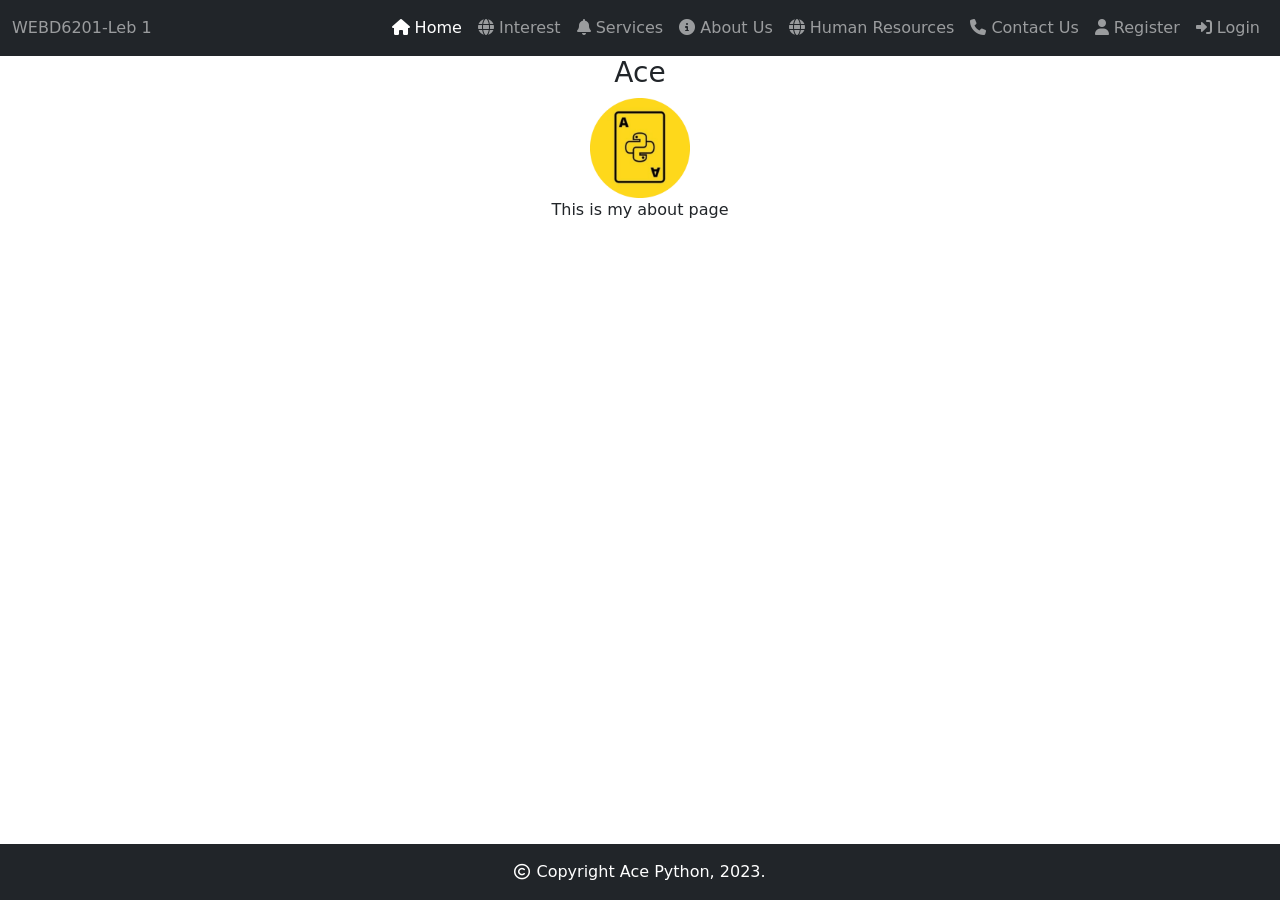
<file: about.html>
<!-- 
Name: Megh Patel
ID: 100802838
Date: 2/5/23
Discription: about page of website
 -->

<!DOCTYPE html>
<html lang="en">

<head>
    <meta charset="UTF-8">
    <meta http-equiv="X-UA-Compatible" content="IE=edge">
    <meta name="viewport" content="width=device-width, initial-scale=1.0">
    <title>Home</title>
    <link rel="stylesheet" href="./style/style.css">
    <link rel="stylesheet" href="./node_modules/bootstrap/dist/css/bootstrap.min.css">
    <link rel="stylesheet" href="./node_modules/@fortawesome/fontawesome-free/css/all.min.css">


    <nav class="navbar navbar-expand-sm bg-dark navbar-dark">
        <div class="container-fluid">
            <span class="navbar-text">WEBD6201-Leb 1</span>
            <ul class="navbar-nav">
                <li class="nav-item">
                    <a class="nav-link active" href="index.html">
                        <i class="fa-solid fa-house"></i>
                        Home
                    </a>
                </li>
                <li class="nav-item">
                    <a   id="productnav" class="nav-link" href="product.html">
                        <i class="fa-solid fa-bars"></i>
                        Products</a>
                </li>
                

                <li class="nav-item">
                    <a class="nav-link" href="services.html">
                        <i class="fa-solid fa-bell"></i>
                        Services</a>
                </li>
                <li class="nav-item">
                    <a class="nav-link" href="#">
                        <i class="fa-solid fa-circle-info"></i>
                        About Us</a>
                </li>
                <li class="nav-item">
                    <a class="nav-link" href="contact.html">
                        <i class="fa-solid fa-phone"></i>
                        Contact Us</a>
                </li>

                <li class="nav-item">
                    <a id="productnav" class="nav-link" href="register.html">
                        <i class="fa-solid fa-user"></i>
                        Register</a>
                </li>
                
                <li class="nav-item">
                    <a id="productnav" class="nav-link" href="login.html">
                        <i class="fa-solid fa-right-to-bracket"></i>
                        Login</a>
                </li>

            </ul>
        </div>
    </nav>

    <div class="about-content">
        <h3>Ace</h3>
        <img src="./images/logo.png" alt="logo" >
        <p> This is my about page </p> 
    </div>

    <script src="./script/app.js"></script>



</head>

<body>

</body>

</html>
</file>
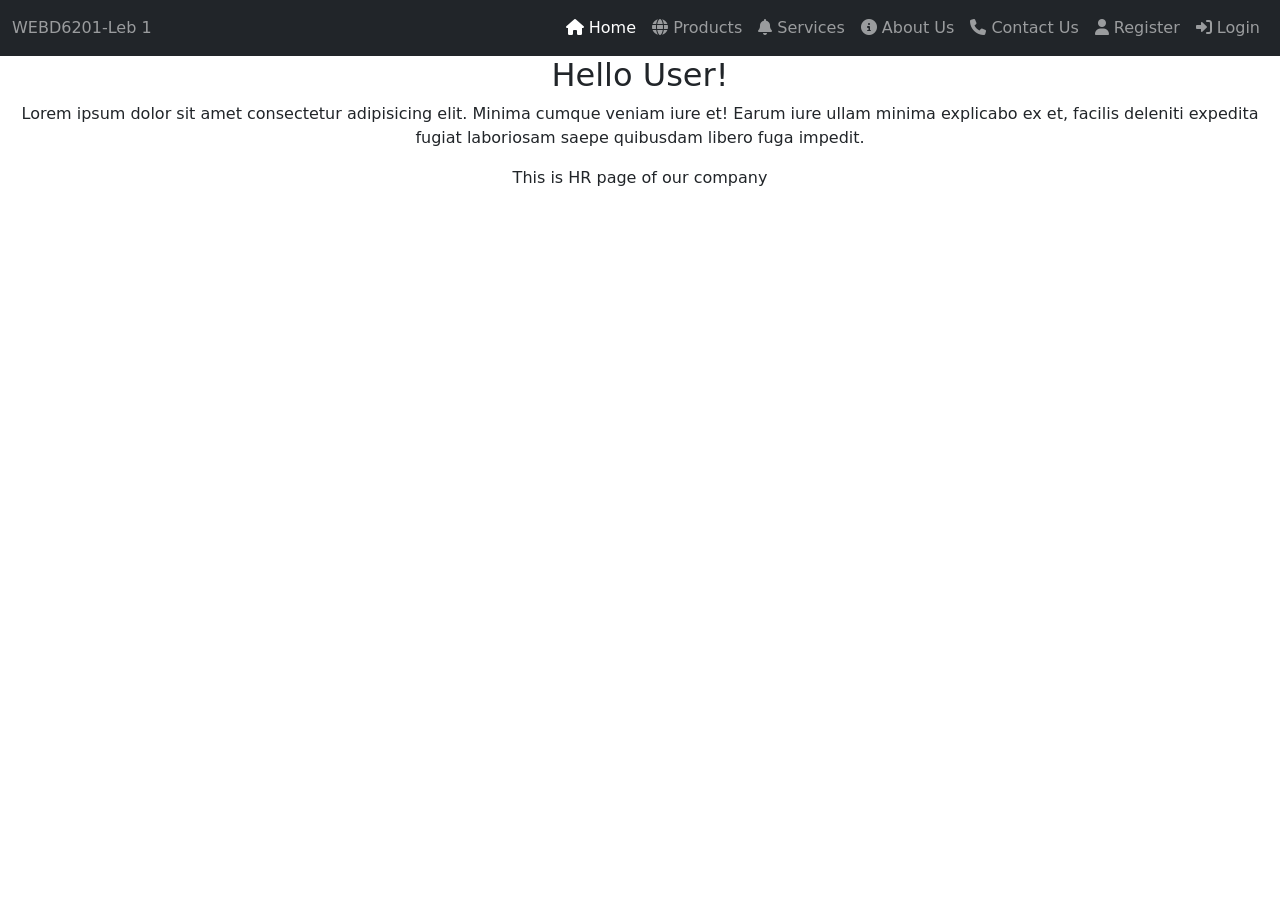
<file: human-resources.html>
<!-- 
Name: Megh Patel
ID: 100802838
Date: 2/5/23
Discription: HR page of website
 -->

<!DOCTYPE html>
<html lang="en">
<head>
    <meta charset="UTF-8">
    <meta http-equiv="X-UA-Compatible" content="IE=edge">
    <meta name="viewport" content="width=device-width, initial-scale=1.0">
    <link rel="stylesheet" href="./node_modules/bootstrap/dist/css/bootstrap.min.css">
    <link rel="stylesheet" href="./node_modules/@fortawesome/fontawesome-free/css/all.min.css">
    <link rel="stylesheet" href="./style/style.css">

    <title>HR</title>
</head>
<body>

    <nav class="navbar navbar-expand-sm bg-dark navbar-dark">
        <div class="container-fluid">
            <span class="navbar-text">WEBD6201-Leb 1</span>
            <ul class="navbar-nav">
                <li class="nav-item">
                    <a class="nav-link active" href="index.html">
                        <i class="fa-solid fa-house"></i>
                        Home
                    </a>
                </li>
                <li class="nav-item">
                    <a id="productnav" class="nav-link" href="product.html">
                        <i class="fa-solid fa-globe"></i>
                        Products</a>
                </li>
    
                <li class="nav-item">
                    <a class="nav-link" href="services.html">
                        <i class="fa-solid fa-bell"></i>
                        Services</a>
                </li>
                <li class="nav-item">
                    <a class="nav-link" href="about.html">
                        <i class="fa-solid fa-circle-info"></i>
                        About Us</a>
                </li>
                <li class="nav-item">
                    <a class="nav-link" href="contact.html">
                        <i class="fa-solid fa-phone"></i>
                        Contact Us</a>
                </li>

                <li class="nav-item">
                    <a id="productnav" class="nav-link" href="register.html">
                        <i class="fa-solid fa-user"></i>
                        Register</a>
                </li>
                
                <li class="nav-item">
                    <a id="productnav" class="nav-link" href="login.html">
                        <i class="fa-solid fa-right-to-bracket"></i>
                        Login</a>
                </li>
    
            </ul>
        </div>
    </nav>




    <h2>Hello User!</h2>

    <p>Lorem ipsum dolor sit amet consectetur adipisicing elit. Minima cumque veniam iure et! Earum iure ullam minima explicabo ex et, facilis deleniti expedita fugiat laboriosam saepe quibusdam libero fuga impedit.</p>

    <P>This is HR page of our company </P>
</body>
</html>
</file>
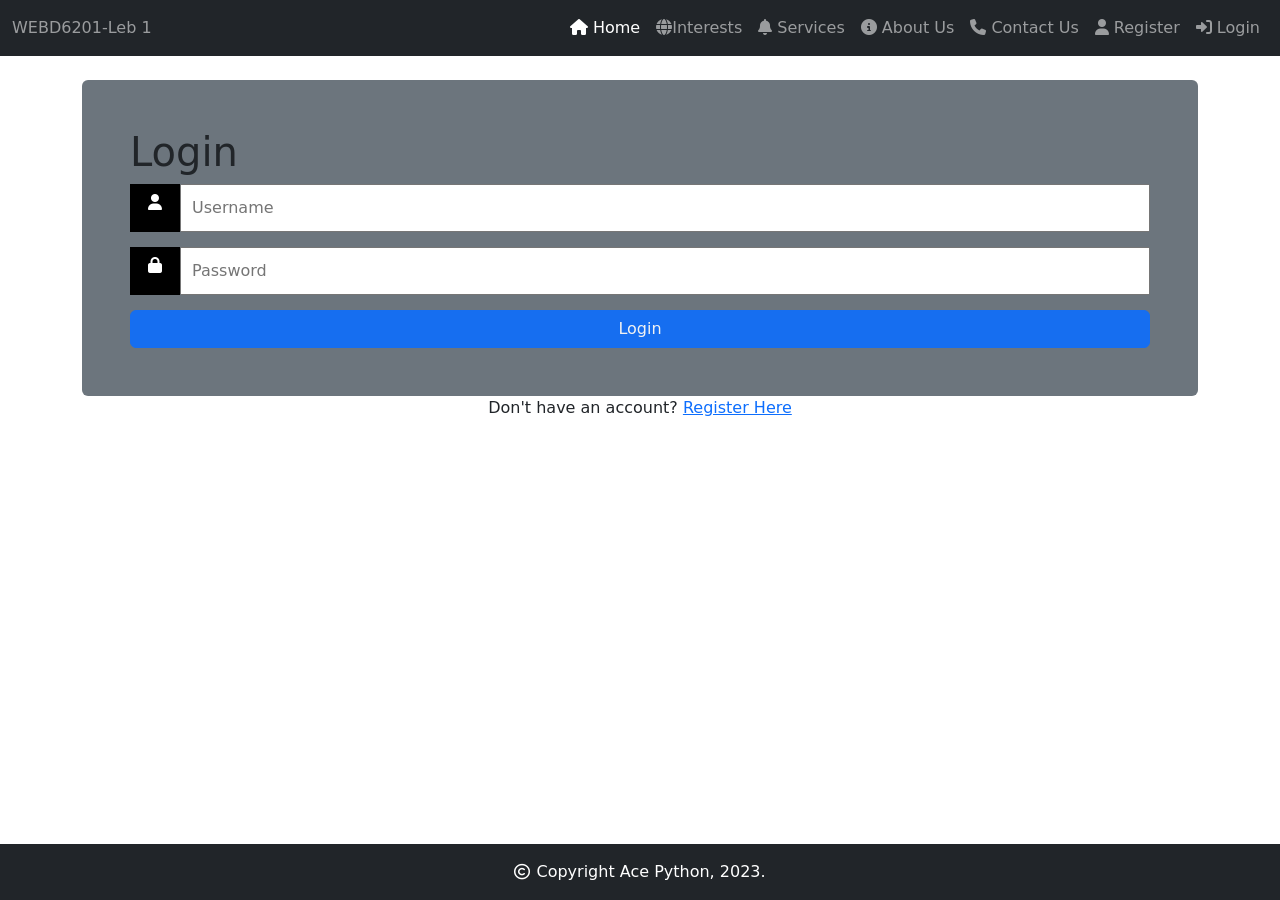
<file: login.html>
<!-- 
Name: Megh Patel
ID: 100802838
Date: 2/5/23
Discription: services page of website
 -->

<!DOCTYPE html>
<html lang="en">

<head>
    <meta charset="UTF-8">
    <meta http-equiv="X-UA-Compatible" content="IE=edge">
    <meta name="viewport" content="width=device-width, initial-scale=1.0">
    <title>login</title>
    <link rel="stylesheet" href="/style/style.css">
    <link rel="stylesheet" href="./node_modules/bootstrap/dist/css/bootstrap.min.css">
    <link rel="stylesheet" href="./node_modules/@fortawesome/fontawesome-free/css/all.min.css">

</head>

<body>

    <nav class="navbar navbar-expand-sm bg-dark navbar-dark">
        <div class="container-fluid">
            <span class="navbar-text">WEBD6201-Leb 1</span>
            <ul class="navbar-nav">
                <li class="nav-item">
                    <a class="nav-link active" href="index.html">
                        <i class="fa-solid fa-house"></i>
                        Home
                    </a>
                </li>
                <li class="nav-item">
                    <a id="productnav" class="nav-link" href="product.html">
                        <i class="fa-solid fa-bars"></i>
                        Products</a>
                </li>
    
                <li class="nav-item">
                    <a class="nav-link" href="#">
                        <i class="fa-solid fa-bell"></i>
                        Services</a>
                </li>
                <li class="nav-item">
                    <a class="nav-link" href="about.html">
                        <i class="fa-solid fa-circle-info"></i>
                        About Us</a>
                </li>
                <li class="nav-item">
                    <a class="nav-link" href="contact.html">
                        <i class="fa-solid fa-phone"></i>
                        Contact Us</a>
                </li>
    
                <li class="nav-item">
                    <a id="productnav" class="nav-link" href="register.html">
                        <i class="fa-solid fa-user"></i>
                        Register</a>
                </li>
    
                <li class="nav-item">
                    <a id="productnav" class="nav-link" href="login.html">
                        <i class="fa-solid fa-right-to-bracket"></i>
                        Login</a>
                </li>
    
            </ul>
        </div>
    </nav>


    <div class='container'>
        <div class='mt-4 p-5 bg-secondary text-dark rounded'>
    
            <h1>Login </h1>
            <form method="post">
                <div class="input-container">
                    <i class="fa fa-user icon"></i>
                    <input id="userName" class="input-field" type="text" placeholder="Username" name="usrnm">
                </div>
    
                <div class="input-container">
                    <i class="fa fa-lock icon"></i>
                    <input class="input-field" type="password" placeholder="Password" name="psw">
                </div>
    
                <button id="btnLogin" type="button" class="btn btn-primary">Login</button>
            </form>
        </div>
        <p>Don't have an account? <a href='./register.html'>Register Here</a> </p>
    </div>

    <script src="./node_modules/jquery/dist/jquery.min.js"></script>
    <script src="./node_modules/bootstrap/dist/js/bootstrap.bundle.min.js"></script>
    
    <script src="./script/app.js"></script>
    <script src="./script/login.js"></script>
</body>

</html>
</file>
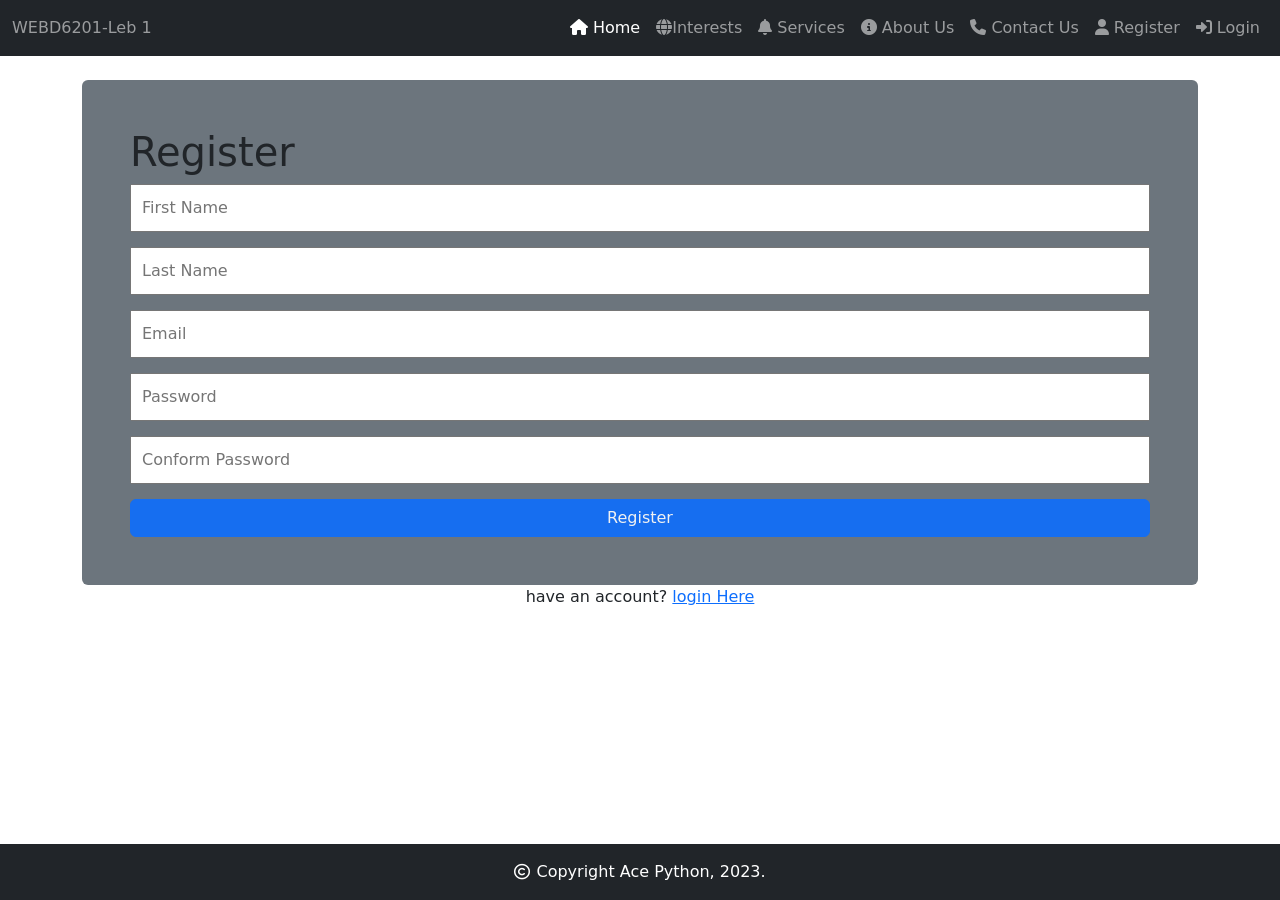
<file: register.html>
<!-- 
Name: Megh Patel
ID: 100802838
Date: 2/5/23
Discription: services page of website
 -->

<!DOCTYPE html>
<html lang="en">

<head>
    <meta charset="UTF-8">
    <meta http-equiv="X-UA-Compatible" content="IE=edge">
    <meta name="viewport" content="width=device-width, initial-scale=1.0">
    <title>register</title>
    <link rel="stylesheet" href="/style/style.css">
    <link rel="stylesheet" href="./node_modules/bootstrap/dist/css/bootstrap.min.css">
    <link rel="stylesheet" href="./node_modules/@fortawesome/fontawesome-free/css/all.min.css">

</head>

<body>

    <nav class="navbar navbar-expand-sm bg-dark navbar-dark">
        <div class="container-fluid">
            <span class="navbar-text">WEBD6201-Leb 1</span>
            <ul class="navbar-nav">
                <li class="nav-item">
                    <a class="nav-link active" href="index.html">
                        <i class="fa-solid fa-house"></i>
                        Home
                    </a>
                </li>
                <li class="nav-item">
                    <a id="productnav" class="nav-link" href="product.html">
                        <i class="fa-solid fa-bars"></i>
                        Products</a>
                </li>
    
                <li class="nav-item">
                    <a class="nav-link" href="#">
                        <i class="fa-solid fa-bell"></i>
                        Services</a>
                </li>
                <li class="nav-item">
                    <a class="nav-link" href="about.html">
                        <i class="fa-solid fa-circle-info"></i>
                        About Us</a>
                </li>
                <li class="nav-item">
                    <a class="nav-link" href="contact.html">
                        <i class="fa-solid fa-phone"></i>
                        Contact Us</a>
                </li>
    
                <li class="nav-item">
                    <a id="productnav" class="nav-link" href="register.html">
                        <i class="fa-solid fa-user"></i>
                        Register</a>
                </li>
    
                <li class="nav-item">
                    <a id="productnav" class="nav-link" href="login.html">
                        <i class="fa-solid fa-right-to-bracket"></i>
                        Login</a>
                </li>
    
            </ul>
        </div>
    </nav>

    <div class='container'>
        <div class='mt-4 p-5 bg-secondary text-dark rounded'>
            <h1>Register </h1>
            <form id="regForm" method="post">
                <div class="input-container">
                    <input id="firstName" class="input-field" type="text" placeholder="First Name" name="fname">
                </div>
                <div class="input-container">
                    <input id="Lastname" class="input-field" type="text" placeholder="Last Name" name="lname">
                </div>
                <div class="input-container">
                    <input id="MailId" class="input-field" type="email" placeholder="Email" name="mail">
                </div>
                <div class="input-container">
                    <input id="Password" class="input-field" type="password" placeholder="Password" name="pwd">
                </div>
                <div class="input-container">
                    <input id="ConfirmPassword" class="input-field" type="password" placeholder="Conform Password"
                        name="cpwd">
                </div>
    
                <button id="btnregister" type="button" class="btn btn-primary">Register</button>
            </form>
        </div>
        <p>have an account? <a href='./login.html'>login Here</a> </p>
    </div>


    <script src="./node_modules/jquery/dist/jquery.min.js"></script>
    <script src="./node_modules/bootstrap/dist/js/bootstrap.bundle.min.js"></script>
    
    <script src="./script/register.js"></script>
    <script id="btnregister" src="./script/app.js"></script>
</body>

</html>
</file>
<file: style/style.css>
* {
    box-sizing: border-box;
}

/* Style the input container */
.input-container {
    display: flex;
    width: 100%;
    margin-bottom: 15px;
}

/* Style the form icons */
.icon {
    padding: 10px;
    background: black;
    color: white;
    min-width: 50px;
    text-align: center;
}

/* Style the input fields */
.input-field {
    width: 100%;
    padding: 10px;
    outline: none;
}

.input-field:focus {
    border: 2px solid black;
}

/* Set a style for the submit button */
.btn {
    background-color: black;
    color: white;
    padding: 15px 20px;
    border: none;
    cursor: pointer;
    width: 100%;
    opacity: 0.9;
}

.btn:hover {
    opacity: 1;
}



.homecontent
{
    display: block;
    padding: 25px;
    text-align: center;
    
}

.about-content img{
    display: block;
    margin-left: auto;
    margin-right: auto;
    height: 100px;
    width: 100px;
}

h3{
    text-align: center;
}
body{
    text-align: center;
}

img{
    height: auto;
    width: auto;
}

p {
    text-align: center;
}
</file>
